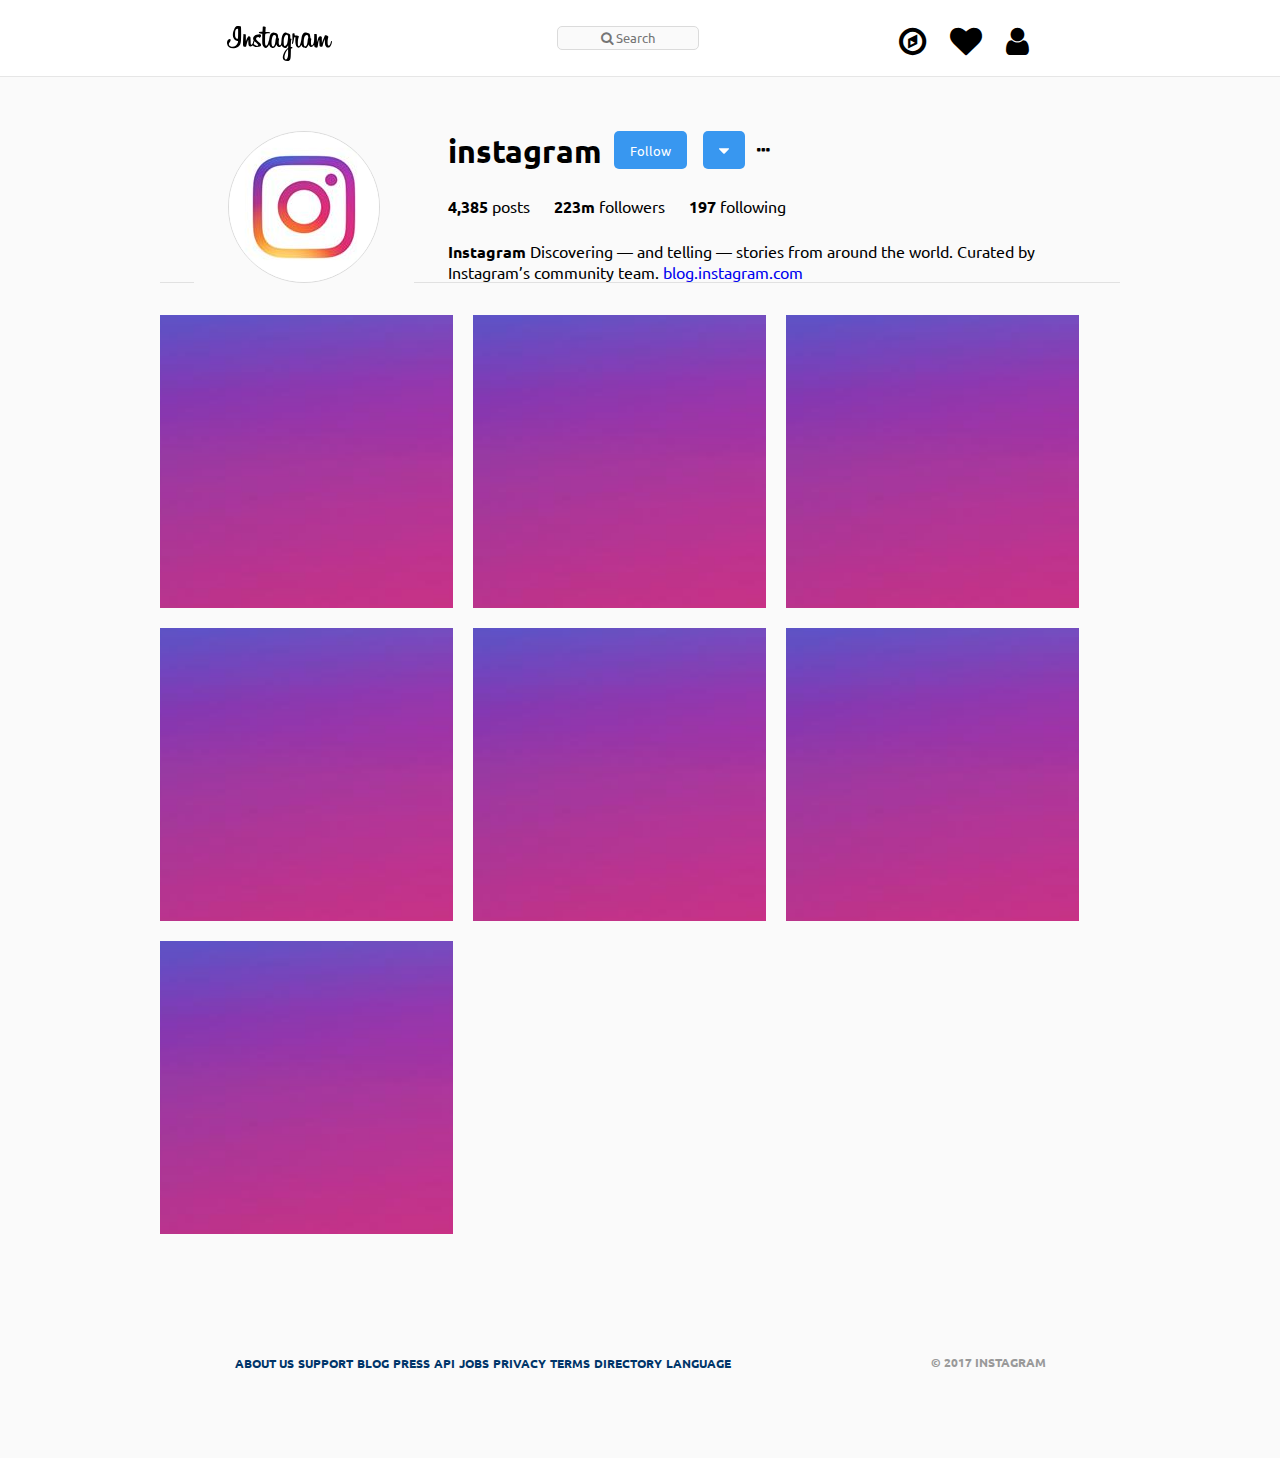
<file: instagram/index.html>
<!DOCTYPE html>
<html lang="en">
<head>
	<meta charset="UTF-8">
	<title>Instagram</title>
	<link rel="stylesheet" href="css/style.css">
	<link rel="stylesheet" href="fonts/fa/css/font-awesome.css">
	<link href="https://fonts.googleapis.com/css?family=Ubuntu" rel="stylesheet"> 
</head>
<body>
	<div class="container">
		<header>
			<div class="header-container">
				<img class="logo" src="images/instagram.svg" alt="">
				<input class="search fa-font" type="text" placeholder = "&#xf002; Search">
				<div class="navigation">
					<i class="fa fa-compass fa-2x" aria-hidden="true"></i>
					<i class="fa fa-heart fa-2x" aria-hidden="true"></i>
					<i class="fa fa-user fa-2x" aria-hidden="true"></i>
				</div>
			</div>
		</header>
		<div class="main">
			<header class="contact">
				<div class="profile-photo">
					<img src="images/instagram-profile.jpg" alt="profile-photo" class="profile-photo">
				</div>
				<div class="profile-info">
					<div class="first-row">
						<h1>instagram</h1>
						<div class="buttons">
							<button>Follow</button>
							<button><img src="images/sort-down.svg" alt=""></button>
							<i class="fa fa-ellipsis-h" aria-hidden="true"></i>
						</div>
					</div>
					<div class="second-row">
						<a href=""><p><b>4,385</b> posts</p></a>
						<a href=""><p><b>223m</b> followers</p></a>
						<a href=""><p><b>197</b> following</p></a>
					</div>
					<div class="third-row">
						<p><b>Instagram</b> Discovering — and telling — stories from around the world. Curated by Instagram’s community team. <a href="https://blog.instagram.com">blog.instagram.com</a></p>
					</div>
				</div>
			</header>
			<section class="posts">
				<div class="post">
					<div class="overlay">
						<i class="fa fa-heart fa-2x" aria-hidden="true"></i><b>316</b>
					</div>
				</div>
				<div class="post">
					<div class="overlay">
						<i class="fa fa-heart fa-2x" aria-hidden="true"></i><b>316</b>
					</div>
				</div>
				<div class="post">
					<div class="overlay">
						<i class="fa fa-heart fa-2x" aria-hidden="true"></i><b>316</b>
					</div>
				</div>
				<div class="post">
					<div class="overlay">
						<i class="fa fa-heart fa-2x" aria-hidden="true"></i><b>316</b>
					</div>
				</div>
				<div class="post">
					<div class="overlay">
						<i class="fa fa-heart fa-2x" aria-hidden="true"></i><b>316</b>
					</div>
				</div>
				<div class="post">
					<div class="overlay">
						<i class="fa fa-heart fa-2x" aria-hidden="true"></i><b>316</b>
					</div>
				</div>
				<div class="post">
					<div class="overlay">
						<i class="fa fa-heart fa-2x" aria-hidden="true"></i><b>316</b>
					</div>
				</div>
			</section>
			<footer class="ending">
				<div class="ending-links">
					<a href=""><b>ABOUT US</b></a>
					<a href=""><b>SUPPORT</b></a>
					<a href=""><b>BLOG</b></a>
					<a href=""><b>PRESS</b></a>
					<a href=""><b>API</b></a>
					<a href=""><b>JOBS</b></a>
					<a href=""><b>PRIVACY</b></a>
					<a href=""><b>TERMS</b></a>
					<a href=""><b>DIRECTORY</b></a>
					<a href=""><b>LANGUAGE</b></a>
				</div>
				<span><b>© 2017 INSTAGRAM</b></span>
			</footer>
		</div>
	</div>
</body>
</html>
</file>
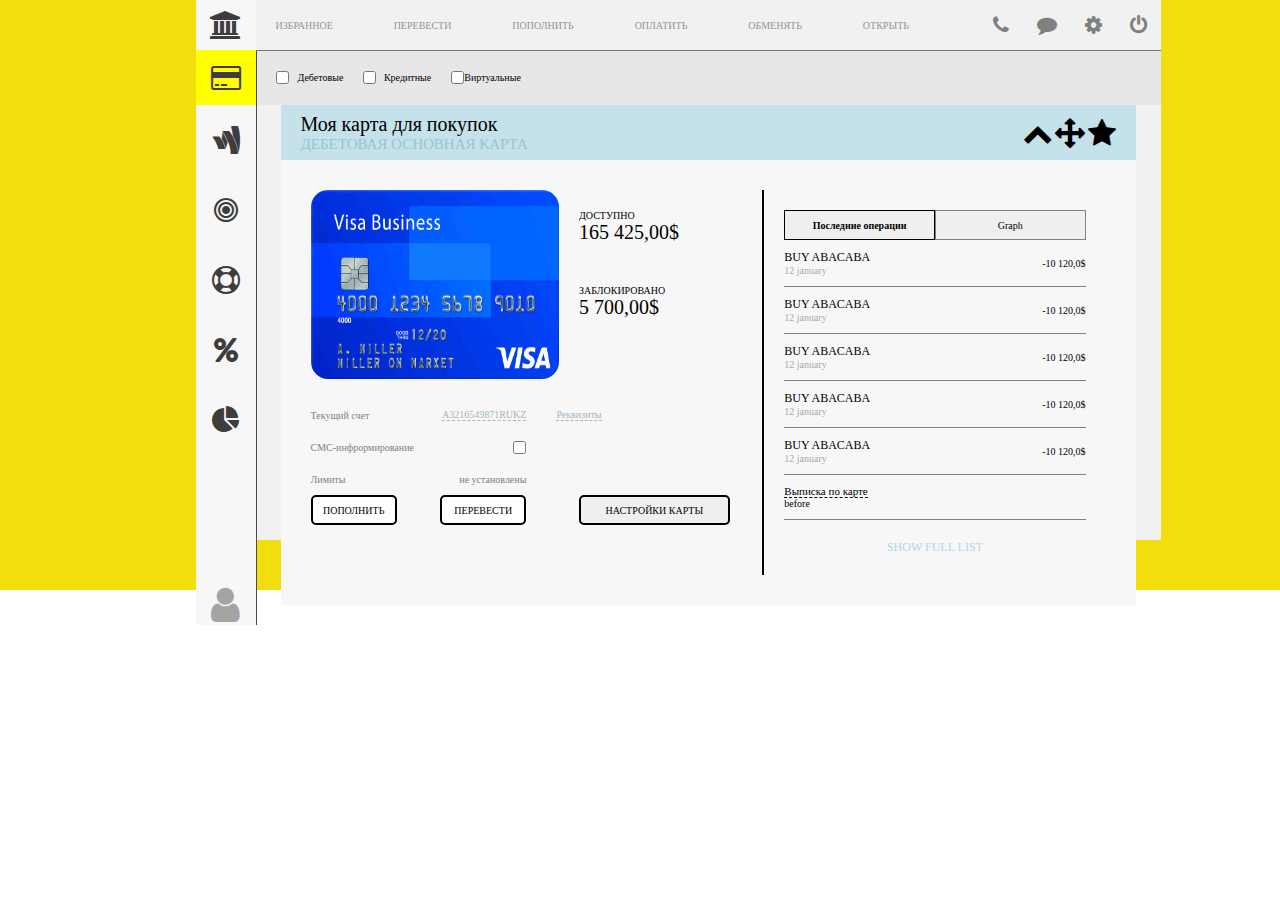
<file: proj/index.html>
<!DOCTYPE html>
<html lang="en">
<head>
	<meta charset="UTF-8">
	<title>Document</title>
	<link rel="stylesheet" href="fonts/fa/css/font-awesome.css">
	<link rel="stylesheet" href="css/styles.css">
</head>
<body>
	<div class="root-wrapper">
		<div class="root">
			<div class="left-wrapper">
				<div class="left-sidebar">
					<div class="left-sidebar-top">
						<!-- <a href=""><img src="images/r-logo.png" alt="" class="r-logo"></a> -->
						<div>
							<a href=""><i class="fa fa-university fa-4x" aria-hidden="true"></i></a>
						</div>
						<div>
							<a href="" class="chosen"><i class="fa fa-credit-card fa-4x" aria-hidden="true"></i></a>
						</div>
						<a href=""><i class="fa fa-google-wallet fa-4x" aria-hidden="true"></i></a>
						<a href=""><i class="fa fa-bullseye fa-4x" aria-hidden="true"></i></a>
						<a href=""><i class="fa fa-life-ring fa-4x" aria-hidden="true"></i></a>
						<a href=""><i class="fa fa-percent fa-4x" aria-hidden="true"></i></a>
						<a href=""><i class="fa fa-pie-chart fa-4x" aria-hidden="true"></i></a>
					</div>
					<a href=""><i class="fa fa-user fa-4x" aria-hidden="true"></i></a>
				</div>
			</div>
			<div class="content-wrapper">
				<div class="main-content">
					<div class="top-wrapper">
						<div class="head-navigation-bar">
							<div class="head-links">
								<a href="">ИЗБРАННОЕ</a>
								<a href="">ПЕРЕВЕСТИ</a>
								<a href="">ПОПОЛНИТЬ</a>
								<a href="">ОПЛАТИТЬ</a>
								<a href="">ОБМЕНЯТЬ</a>
								<a href="">ОТКРЫТЬ</a>
							</div>
							<div class="head-actions">
								<i class="fa fa-phone fa-2x" aria-hidden="true"></i>
								<i class="fa fa-comment fa-2x" aria-hidden="true"></i>
								<i class="fa fa-cog fa-2x" aria-hidden="true"></i>
								<i class="fa fa-power-off fa-2x" aria-hidden="true"></i>
							</div>
						</div>
					</div>
					<div class="cards-checkbox-wrapper">
						<div class="cards-checkbox">
							<div class="card-checkbox">
								<input type="checkbox">
								<p>Дебетовые</p>
							</div>
							<div class="card-checkbox">
								<input type="checkbox">
								<p>Кредитные</p>
							</div>
							<div class="card-checkbox">
								<input type="checkbox">
								<p>Виртуальные</p>
							</div>
						</div>
					</div>

					<div class="card-wrapper">
						<div class="card-container">
							<div class="one-card">
								<div class="top-card">
									<div class="card-top-info">
										<p class="card-top-info-row1">Моя карта для покупок</p>
										<p class="card-top-info-row2">ДЕБЕТОВАЯ ОСНОВНАЯ КАРТА</p>
									</div>
									<div class="card-top-actions">
										<i class="fa fa-chevron-up fa-3x" aria-hidden="true"></i>
										<i class="fa fa-arrows fa-3x" aria-hidden="true"></i>
										<i class="fa fa-star fa-3x" aria-hidden="true"></i>
									</div>
								</div>
								<div class="card-content-wrapper">
									<div class="card-content">
										<div class="card-info">
											<div class="card-money">
												<img src="images/sample-card.jpg" alt="">
												<div class="card-available">
													<div class="sum-block">
														<p>ДОСТУПНО</p>
														<p class="money-amount">165 425,00$</p>
													</div>
													<div class="sum-block">
														<p>ЗАБЛОКИРОВАНО</p>
														<p class="money-amount">5 700,00$</p>
													</div>
												</div>
											</div>
											<div class="card-account">
												<div class="card-account-left">
													<div class="card-left-info">
														<div class="card-left-row1">
															<p>Текущий счет</p>
															<a href="">A3216549871RUKZ</a>
														</div>
														<div class="card-left-row2">
															<p>СМС-инфрормирование</p>
															<input type="checkbox">
														</div>
														<div class="card-left-row3">
															<p>Лимиты</p>
															<p>не установлены</p>
														</div>
													</div>
													<div class="card-left-buttons">
														<button>ПОПОЛНИТЬ</button>
														<button>ПЕРЕВЕСТИ</button>
													</div>
												</div>
												<div class="card-account-right">
													<div class="card-right-info">
														<a href="">Реквизиты</a>
													</div>
													<div class="card-right-buttons">
														<button>НАСТРОЙКИ КАРТЫ</button>
													</div>
												</div>
											</div>
										</div>
										<div class="vertical-line"></div>
										<div class="card-history">
											<div class="history-buttons">
												<button class="selected">Последние операции</button>
												<button>Graph</button>
											</div>
											<div class="last-operations">
												<div class="last-op-row">
													<div class="op-name">
														<p class="op-title">BUY ABACABA</p>
														<p class="op-date">12 january</p>
													</div>
													<div class="op-sum">
														<p>-10 120,0$</p>
													</div>
												</div>
												<div class="last-op-row">
													<div class="op-name">
														<p class="op-title">BUY ABACABA</p>
														<p class="op-date">12 january</p>
													</div>
													<div class="op-sum">
														<p>-10 120,0$</p>
													</div>
												</div>
												<div class="last-op-row">
													<div class="op-name">
														<p class="op-title">BUY ABACABA</p>
														<p class="op-date">12 january</p>
													</div>
													<div class="op-sum">
														<p>-10 120,0$</p>
													</div>
												</div>
												<div class="last-op-row">
													<div class="op-name">
														<p class="op-title">BUY ABACABA</p>
														<p class="op-date">12 january</p>
													</div>
													<div class="op-sum">
														<p>-10 120,0$</p>
													</div>
												</div>
												<div class="last-op-row">
													<div class="op-name">
														<p class="op-title">BUY ABACABA</p>
														<p class="op-date">12 january</p>
													</div>
													<div class="op-sum">
														<p>-10 120,0$</p>
													</div>
												</div>
												<div class="last-op-row last-row">
													<a href="">Выписка по карте</a>
													<p>before</p>
												</div>
											</div>
											<a class="full-list-show" href="">SHOW FULL LIST</a>
										</div>
									</div>
								</div>
							</div>
						</div>
					</div>
				</div>
			</div>
		</div>
	</div>
	</body>
</html>
</file>
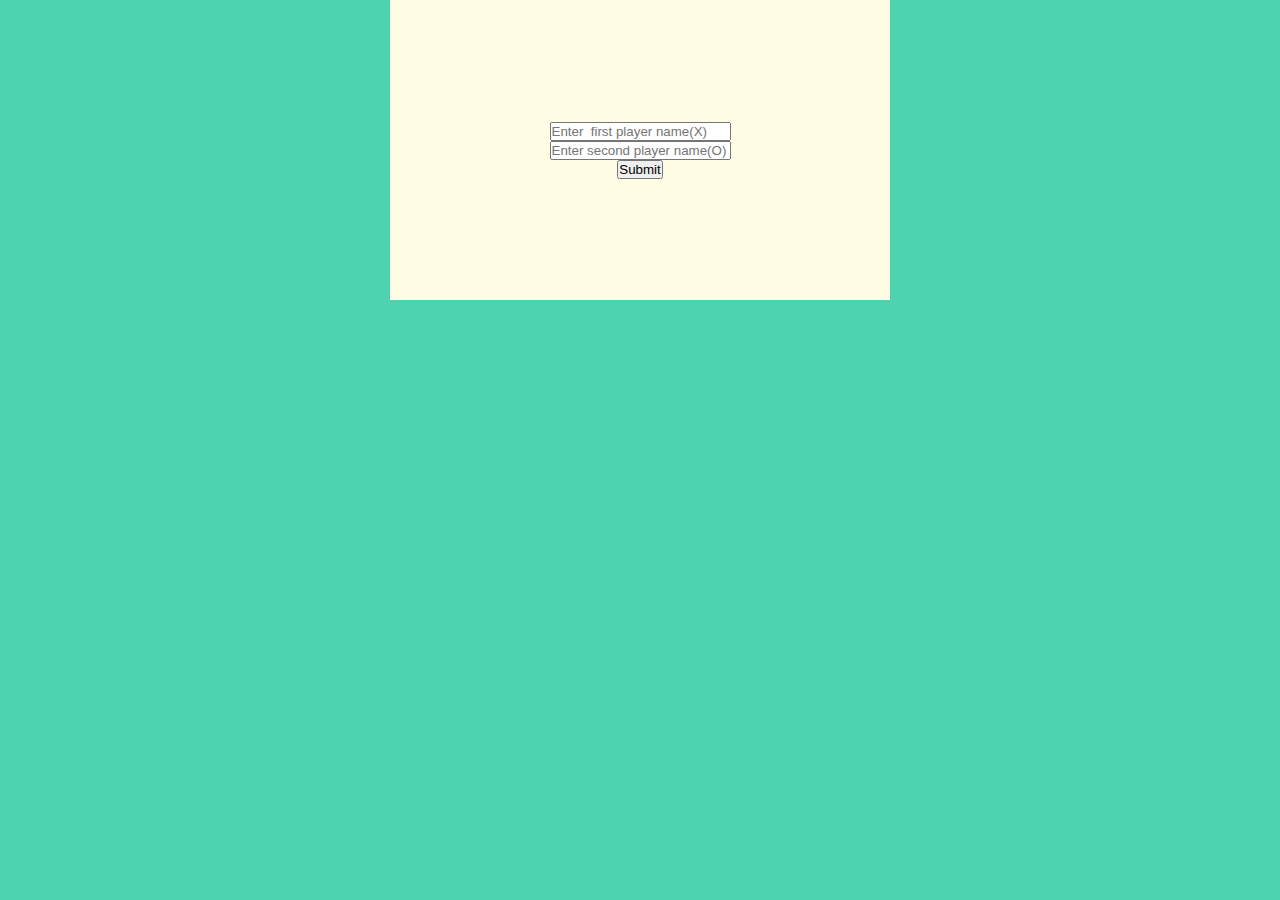
<file: tic-tac-toe/index.html>
<!DOCTYPE html>
<html lang="en">
<head>
	<meta charset="UTF-8">
	<title>tic-tac-toe</title>
	<link rel="stylesheet" href="css/styles.css">
	<script src="js/app.js"></script>
</head>
<body>
	<div class="wrap">
		<div class="modal">
			<input type="text" placeholder="Enter  first player name(X)" id="player_1">
			<input type="text" placeholder="Enter second player name(O)" id="player_2">
			<button id="sbmit">Submit</button>
		</div>
	</div>
</body>
</html>
</file>
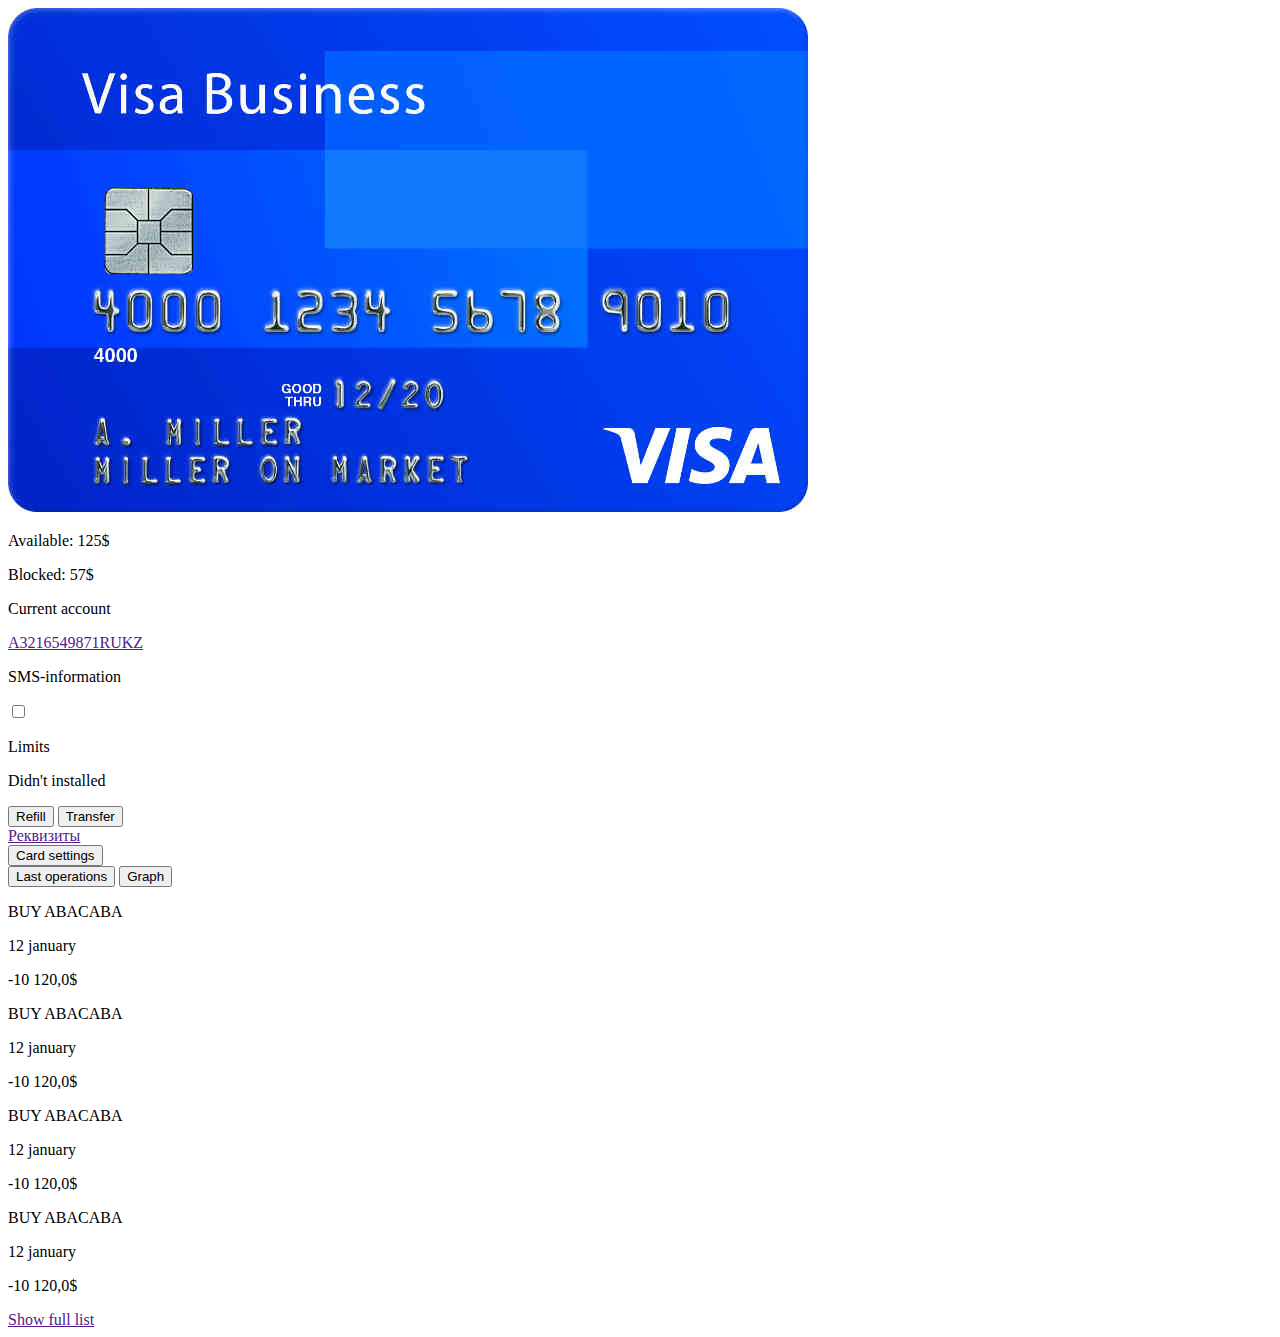
<file: proj/card.html>
<!DOCTYPE html>
<html lang="en">
<head>
	<meta charset="UTF-8">
	<title>Document</title>
</head>
<body>
			<div class="content-wrapper">
				<div class="main-content">
					<div class="top-wrapper">
						<div class="head-navigation-bar">
							
						</div>
					</div>
					<div class="top-wrapper">
						<div class="cards-checkbox">
							
						</div>
					</div>
					<div class="card-wrapper">
						<div class="card-container">
							<div class="one-card">
								<div class="top-card">
									
								</div>
								<div class="card-content-wrapper">
									<div class="card-content">
										<div class="card-info">
											<div class="card-money">
												<img src="images/sample-card.jpg" alt="">
												<div class="card-available">
													<p>Available: 125$</p>
													<p>Blocked: 57$</p>
												</div>
											</div>
											<div class="card-account">
												<div class="card-account-left">
													<div class="card-left-info">
														<div class="card-left-row1">
															<p>Current account</p>
															<a href="">A3216549871RUKZ</a>
														</div>
														<div class="card-left-row2">
															<p>SMS-information</p>
															<input type="checkbox">
														</div>
														<div class="card-left-row3">
															<p>Limits</p>
															<p>Didn't installed</p>
														</div>
													</div>
													<div class="card-left-buttons">
														<button>Refill</button>
														<button>Transfer</button>
													</div>
												</div>
												<div class="card-account-right">
													<div class="card-right-info">
														<a href="">Реквизиты</a>
													</div>
													<div class="card-right-buttons">
														<button>Card settings</button>
													</div>
												</div>
											</div>
										</div>
										<div class="card-history">
											<div class="history-buttons">
												<button>Last operations</button>
												<button>Graph</button>
											</div>
											<div class="last-operations">
												<div class="last-op-row">
													<div class="op-name">
														<p class="op-title">BUY ABACABA</p>
														<p class="op-date">12 january</p>
													</div>
													<div class="op-sum">
														<p>-10 120,0$</p>
													</div>
												</div>
												<div class="last-op-row">
													<div class="op-name">
														<p class="op-title">BUY ABACABA</p>
														<p class="op-date">12 january</p>
													</div>
													<div class="op-sum">
														<p>-10 120,0$</p>
													</div>
												</div>
												<div class="last-op-row">
													<div class="op-name">
														<p class="op-title">BUY ABACABA</p>
														<p class="op-date">12 january</p>
													</div>
													<div class="op-sum">
														<p>-10 120,0$</p>
													</div>
												</div>
												<div class="last-op-row">
													<div class="op-name">
														<p class="op-title">BUY ABACABA</p>
														<p class="op-date">12 january</p>
													</div>
													<div class="op-sum">
														<p>-10 120,0$</p>
													</div>
												</div>
											</div>
											<a href="">Show full list</a>
										</div>
									</div>
								</div>
							</div>
						</div>
					</div>
				</div>
			</div>
</body>
</html>
</file>
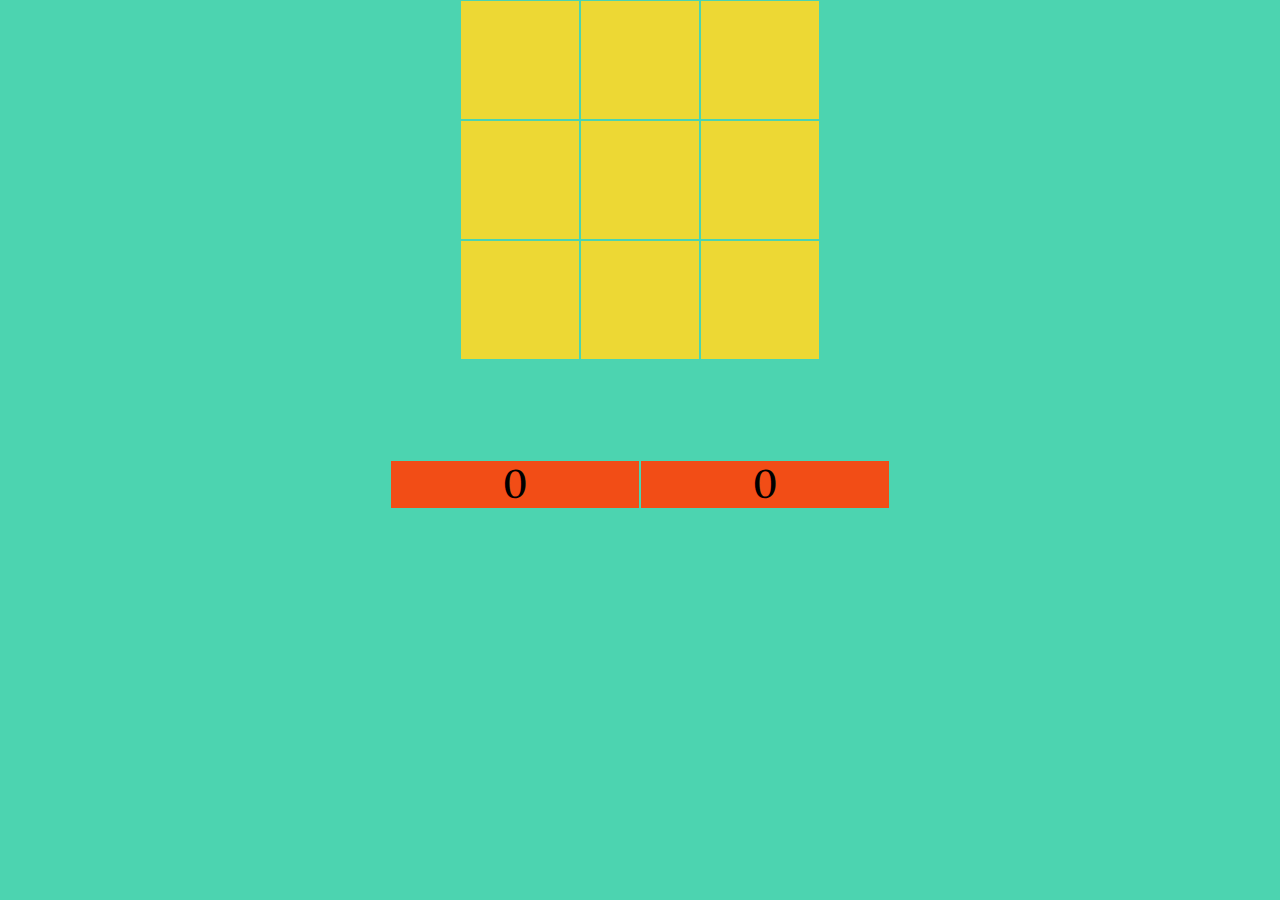
<file: tic-tac-toe/game.html>
<!DOCTYPE html>
<html lang="en">
<head>
	<meta charset="UTF-8">
	<title>tic-tac-toe</title>
	<link rel="stylesheet" href="css/styles.css">
	<script src="js/game.js"></script>
	 <link href="https://fonts.googleapis.com/css?family=Lato|Merriweather" rel="stylesheet"> 
</head>
<body>
	<div class="wrap">
		<div class="board" id="board">
			<div class="square"></div>
			<div class="square"></div>
			<div class="square"></div>
			<div class="square"></div>
			<div class="square"></div>
			<div class="square"></div>
			<div class="square"></div>
			<div class="square"></div>
			<div class="square"></div>
		</div>

		<div class="scoreboard-table">
			<div class="scoreboard">
				<p id="player_1">x</p>
				<p id="player_1_score">0</p>
			</div>
			<div class="scoreboard">
				<p id="player_2">x</p>
				<p id="player_2_score">0</p>
			</div>
		</div>

		<div class="alert_modal" id="modal">
			<p id="modal_winner"></p>
			<p>wait 2 seconds...</p>
		</div>
	</div>
</body>
</html>
</file>
<file: instagram/css/style.css>
* {
	margin: 0px;
	padding: 0px;
	box-sizing: border-box;
	background: #fafafa
}

.container {
	width: auto;
	margin: 0 auto;
}

header {
	width: 100%;
	height: 77px;
	background-color: white;
	border-bottom: 1px solid rgba(0,0,0,.0975);
}

.fa-font {
	font-family: FontAwesome, 'Ubuntu', sans-serif;
	/*font-size: 24px;*/
}

.header-container {
	width : 960px;
	height: 100%;
	display: flex;
	margin: 0 auto;
	padding: 26px 40px;
	background-color: white;
	flex-direction: row;
	justify-content: center;
}

.logo {
	height: 35px;
	background: white;
}

.search {
	font-family: FontAwesome, 'Ubuntu', sans-serif;
	margin-left: 225px;
	background: #fafafa;
	border: solid 1px #dbdbdb;
	border-radius: 5px;
	text-align: center;
}

.navigation {
	margin-left: 200px;
	background: white;
	display: flex;
}

.navigation i {
	margin-right: 24px;
	background-color: white;
}

.main {
	/*background: #fafafa;*/
	margin: 0 auto;
	width : 960px;
}

.contact {
	margin-top: 54px;
	width: 100%;
	height: 152px;
	display: flex;
	flex-direction: row;
	background: #fafafa;
}

.profile-photo {
	width: 290px;
	height: 152px;
	display: flex;
	margin: 0 34px;
}

.profile-photo img {
	width: 152px;
	border: 1px solid #dbdbdb;
	border-radius: 50%;
}

.profile-info {
	display: flex;
	flex-direction: column;
}

.first-row {
	display: flex;
}

.first-row button {
	margin-left: 12px;
}

.buttons img {
	height: 10px;
	background: rgba(0, 0, 0, 0);
}

.buttons button {
	border: 0px solid;
	border-radius: 5px;
	font-family: 'Ubuntu', sans-serif;
	color: white;
	background-color: #3897F0;
	height: 38px;
	padding: 0 16px;
}

.buttons i {
	margin-left: 8px;
	font-size: 16px;
}

.first-row h1 {
	font-size: 32px;
	font-family: 'Ubuntu', sans-serif;
}

.second-row {
	margin-top: 24px;
	display: flex;
	font-family: 'Ubuntu', sans-serif;
}

.second-row a {
	margin-right: 24px;
	text-decoration: none !important;
	color: black;
}

.third-row {
	margin-top: 24px;
	font-family: 'Ubuntu', sans-serif;
}

.third-row a {
	text-decoration: none;
}

.posts {
	padding-top: 32px;
	display: flex;
	flex-wrap: wrap;
}

.overlay {
	display: flex;
	background-color: black;
	opacity: 0;
	height: 293px;
	width: 293px;
}

.overlay i {
	font-size: 24px;
	opacity: 1;
	padding-top: 110px;
	padding-left: 110px;
	color: white;
	background-color: black;
}

.overlay b {
	opacity: 1;
	padding-top: 115px;
	padding-left: 10px;
	color: white;
	background-color: black;
}

.post {
	height: 293px;
	width: 293px;
	margin-right: 20px;
	margin-bottom: 20px;
	background: url('../images/post2.jpg') 10% 10%;
}

.overlay:hover {
	opacity: 0.3;
}

.ending {
	margin-top: 100px;
	height: 104px;
	display: flex;
	justify-content: center;
	text-align: center;
}

.ending a {
	font-family: 'Ubuntu';
	font-size: 12px;
	color: #003569;
	text-decoration: none;
}

.ending-links {
	margin-right: 150px;
}

.ending span {
	font-family: 'Ubuntu';
	font-size: 12px;
	margin-left: 50px;
	color: #999
}
</file>
<file: proj/css/styles.css>
* {
	padding: 0;
	margin: 0;
	font: 10px Ubuntu;
}

a {
	text-decoration: none;
	color: #a4a4a4;
}

.vertical-line {
	height: inherit;
	width: 0px;
	border: 1px solid black;
}

.root-wrapper {
	margin: 0 auto;
	width: 1356px;
	height: inherit;
	display: flex;
	justify-content: center;
	align-items: center;
	background-color: #F2DE0D;
	/*background: linear-gradient(to bottom right, #F2DE0D 10%, green 30%, violet 80%);*/
}

.root {
	width: 965px;
	height: 100%;
	display: flex;
}

.left-wrapper {
	width: 60px;
	/*z-index: 1;*/
	
}

.left-sidebar {
	width: inherit;
	height: 625px;
	position: fixed;
	/*box-shadow: 1px 0 3px rgba(0, 0, 0, 0.5);*/
	border-right: 1px solid rgba(0, 0, 0, 0.7);
	background-color: #F7F7F7;
	display: flex;
	flex-direction: column;
	align-items: center;
	justify-content: space-between;
}

.left-sidebar-top {
	display: flex;
	align-items: center;
	flex-direction: column;
}

.chosen {
	background-color: yellow;
	height: 55px !important;
}

.left-sidebar-top>a {
	height: 70px !important;
}

.left-sidebar-top i {
	color: #3d3d3d;
	font-size: 28px;
}

.r-logo {
	height: 100%;
}

.left-sidebar-top a {
	width: 60px;
	height: 50px;
	display: flex;
	align-items: center;
	justify-content: center;
}

.content-wrapper {
	height: 100%;
	width: 905px;
}

.main-content {
	width: inherit;
	background-color: #F1F1F1;
}

.head-navigation-bar {
	position: fixed;
	height: inherit;
	width: inherit;
	border-bottom: 1px solid rgba(0, 0, 0, 0.5);
	/*box-shadow: 1px 1px 1px rgba(0, 0, 0, 0.5);*/
	display: flex;
	justify-content: space-between;
	align-items: center;
	background-color: #F1F1F1;
}

.head-links {
	display: flex;
	align-items: center;
	padding-left: 20px;
	justify-content: space-between;
	height: 100%;
	width: 70%;
}

.head-links a {
	color: #959595;
}

.head-actions {
	display: flex;
	height: inherit;
	width: 20%;
	justify-content: space-around;
	align-items: center;
}

.head-actions i {
	color: grey;
}

.top-wrapper {
	height: 50px;
	width: inherit;
}

.card-wrapper {
	width: 100%;
	/*margin-bottom: 20px;*/
}

.card-container {
	width: 855px;
	margin: 0 auto;
	height: 435px;
	margin-bottom: 50px;
	background-color: red;
}

.cards-checkbox-wrapper {
	height: 55px;
	width: inherit;
	background-color: #E7E7E7;
}

.cards-checkbox {
	display: flex;
	align-items: center;
	/*justify-content: space-between;*/
	padding-left: 20px;
	height: inherit;
	width: 50%;
}

.card-checkbox {
	display: flex;
	align-items: center;
	justify-content: space-between;
	margin-right: 20px;
	width: 15%;
}

.top-card {
	width: inherit;
	height: 55px;
	background: linear-gradient(to left, #C5E2EA, #C5E2EA);
	padding-left: 20px;
	padding-right: 20px;
	display: flex;
	justify-content: space-between;
	align-items: center;
}

.card-top-actions {
	font-weight: lighter;	
}

.card-top-info-row1 {
	font-size: 20px;
}

.card-top-info-row2 {
	font-size: 1.5em;
	color: #95C4D6;
}

.card-content-wrapper {
	padding: 20px;
}

.card-content {
	display: flex;
	flex-direction: row;
	padding: 10px;
}

.card-info {
	display: flex;
	flex-direction: column;
	width: 60%;
}

.one-card {
	display: flex;
	flex-direction: column;
	background-color: #F7F7F7;
}

.card-money {
	display: flex;
	flex-direction: row;
	margin-bottom: 20px;
	height: 60%;
}

.card-money img {
	height: 100%;
	width: 55%;
	border-radius: 17px;
}

.card-available {
	width: 45%;
	display: flex;
	flex-direction: column;
	margin: 20px;
	align-items: center;
	justify-content: center;
}

.sum-block {
	font-size: 20px;
	width: 100%;
	height: 100%;
}

.money-amount {
	font-size: 20px;
}

.card-account {
	height: 40%;
	display: flex;
	flex-direction: row;
	
	margin-bottom: 50px;
}

.card-account-left {
	display: flex;
	flex-direction: column;
	width: 50%;
	justify-content: space-between;
}

.card-left-info {
	display: flex;
	flex-direction: column;
	width: 100%;
}

.card-left-row1, .card-left-row2, .card-left-row3 {
	display: flex;
	flex-direction: row;
	justify-content: space-between;
	align-items: center;
	margin: 10px 0;
	width: 100%;
}

.card-account p {
	font-size: 10px;
	color: gray;
}

.card-account a {
	font-size: 10px;
	color: #A4B5C3;
	border-bottom: 1px dashed #A4B5C3;
}

.card-left-buttons {
	display: flex;
	flex-direction: row;
	justify-content: space-between;
}

.card-left-buttons button {
	width: 40%;
	background-color: white;
	border: 2px solid black;
	border-radius: 5px;
	height: 30px;
	font-size: 10px;
}

.card-account-right {
	display: flex;
	flex-direction: column;
	width: 50%;
	justify-content: space-between;
	margin-left: 20px;
	/*padding-left: 5px;*/
	/*padding-top: 10px;*/
}

.card-right-info {
	margin: 10px 10px;
}

.card-right-buttons {
	display: flex;
	flex-direction: column;
	align-items: center;
	width: 100%;
}

.card-right-buttons button {
	border: 2px solid black;
	border-radius: 5px;
	height: 30px;
	width: 70%;
	/*margin: 0 auto;*/
}

.card-history {
	width: 40%;
	padding: 20px;
	display: flex;
	flex-direction: column;
	align-items: center;
}

.card-history > a {
	margin-top: 20px;
	font-size: 1em;
	color: #97a3ab;
}

.history-buttons {
	display: flex;
	justify-content: space-between;
	width: 100%;
}

.history-buttons button {
	width: 50%;
	border: 1px solid gray;
	height: 30px;
}

.selected {
	border: 1px solid black !important;
	font-weight: bold;
	/*background-color: red;*/
}

.last-operations {
	display: flex;
	flex-direction: column;
	width: 100%;
}

.last-op-row {
	padding: 10px 0;
	border-bottom: 1px solid gray;
	display: flex;
	flex-direction: row;
	justify-content: space-between;
	align-items: center;
}

.last-row {
	flex-direction: column;
	align-items: flex-start;
}

.last-op-row a {
	font-size: 1.1em;
	color: black;
	border-bottom: 1px dashed black;
}

.op-title {
	font-size: 12px;
}

.op-date {
	font-size: 10px;
	color: #A9A9A9
}

.op-sum {
	font-size: 12px;
}

.full-list-show {
	font-size: 1.2em !important;
	color: lightblue !important;
}
</file>
<file: tic-tac-toe/css/styles.css>
* {
	margin: 0;
	padding: 0;
	box-sizing: border-box; 
}

body, html {
	height: 100%;
	width: 100%;
}

.wrap {
	background-color: #4CD4B0;
	height: inherit;
	display: flex;
	flex-direction: column;
	align-items: center;
}

.modal {
	margin: 0 auto; 
	height: 300px;
	width: 500px;
	background-color: #FFFCE6;
	display: flex;
	flex-direction: column;
	align-items: center;
	justify-content: center;
}

.input {
	padding-left: 10px;
}

.board {
	margin: 0 auto;
	display: flex;
	flex-wrap: wrap;
	height: 360px;
	width: 360px;
	justify-content: space-between;
	background-color: white;
}

.square {
	height: 120px;
	width: 120px;
	background-color: #EDD834;
	cursor: pointer;
	border: 1px solid #4CD4B0;
	display: flex;
	align-items: center;
	justify-content: center;
	font-family: 'Merriweather', serif;
	font-size: 38px;
	color: #7D1424;
}

.square:hover {
	background-color: #F24D16;
	transition: 0.7s all ease;
}

.players {
	display: flex;
}

.score {
	display: flex;
}

.scoreboard-table {
	margin-top: 100px;
	display: flex;
	width: 500px;
	background-color: #F24D16;
}

.scoreboard {
	width: 50%;
	display: flex;
	flex-direction: column;
	align-items: center;
	justify-content: center;
	border: 1px solid #4CD4B0;
}

.scoreboard:hover {
	background-color: #EDD834;
}

.scoreboard p {
	font-family: 'Merriweather', serif;
	font-size: 38px;
}

.alert_modal {
	position: absolute;
	top: 25%;
	height: auto;
	display: flex;
	flex-direction: column;
	justify-content: center;
	align-items: center;
	height: 200px;
	width: 300px;
	visibility: hidden;
	background-color: #F24D16;
}

.alert_modal p {
	font-size: 24px;
	font-family: 'Merriweather', serif;

}
</file>
